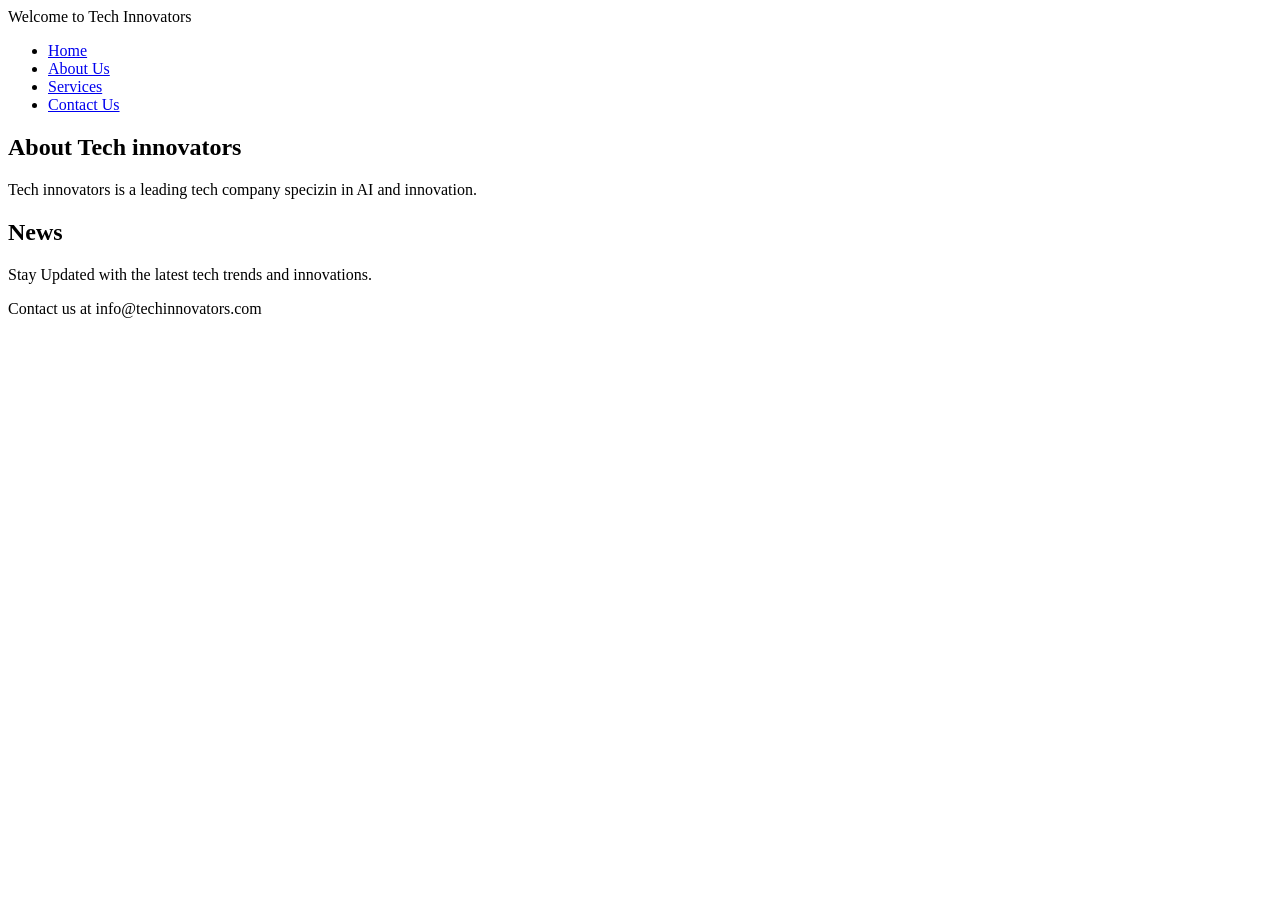
<file: internetApplicationProgramming/index.html>
<!DOCTYPE html>
<html lang="en">
<head>
    <!-- Character Encoding for the webpage -->
     <!-- Meta encoding refers to the meta tag in HTML that specifies the character encoding of a webpage. The most
      commontlu used encoding is UTF-8,  which supports virtually all characters, including
      various symbols, letters and numbers from different languages. -->
    <meta charset="UTF-8">
    <meta name="viewport" content="width=device-width, initial-scale=1.0">
    <title>Tech Innovators</title>
</head>
<body>
    <!-- Header section containing the webste's main title and navigation menu -->
    <header>
        <!-- Main heading of the webpage -->
        <hi> Welcome to Tech Innovators</hi>
        <!-- Navigation menu for the website -->
         <nav>
            <ul>
                <!-- Each list item represents a link to a different page -->
                 <li><a href="#">Home</a></li>
                    <li><a href="#">About Us</a></li>
                    <li><a href="#">Services</a></li>
                    <li><a href="#">Contact Us</a></li>
            </ul>
         </nav>
    </header>
    <!-- Main content section of the webpage -->
     <main>
        <!-- Section for the About article -->
         <section>
            <article>
                <!-- Subheading for the article -->
                 <h2>About Tech innovators</h2>
                 <!-- Description of the company -->
                <p>Tech innovators is a leading tech company specizin in AI and innovation.</p>

            </article>
         </section>
         <!-- aside section for addtional information such as news -->
          <aside>
            <!-- Subheading for the news section -->
             <h2>News</h2>
             <!-- Short description encouraging users to stay updated -->
            <p>Stay Updated with the latest tech trends and innovations.</p>
          </aside>
     </main>

     <!-- Footer section with contact information -->
      <footer>
        <!-- Contact email for the company -->
         <p>Contact us at info@techinnovators.com</p>
      </footer>
    
</body>
</html>
</file>
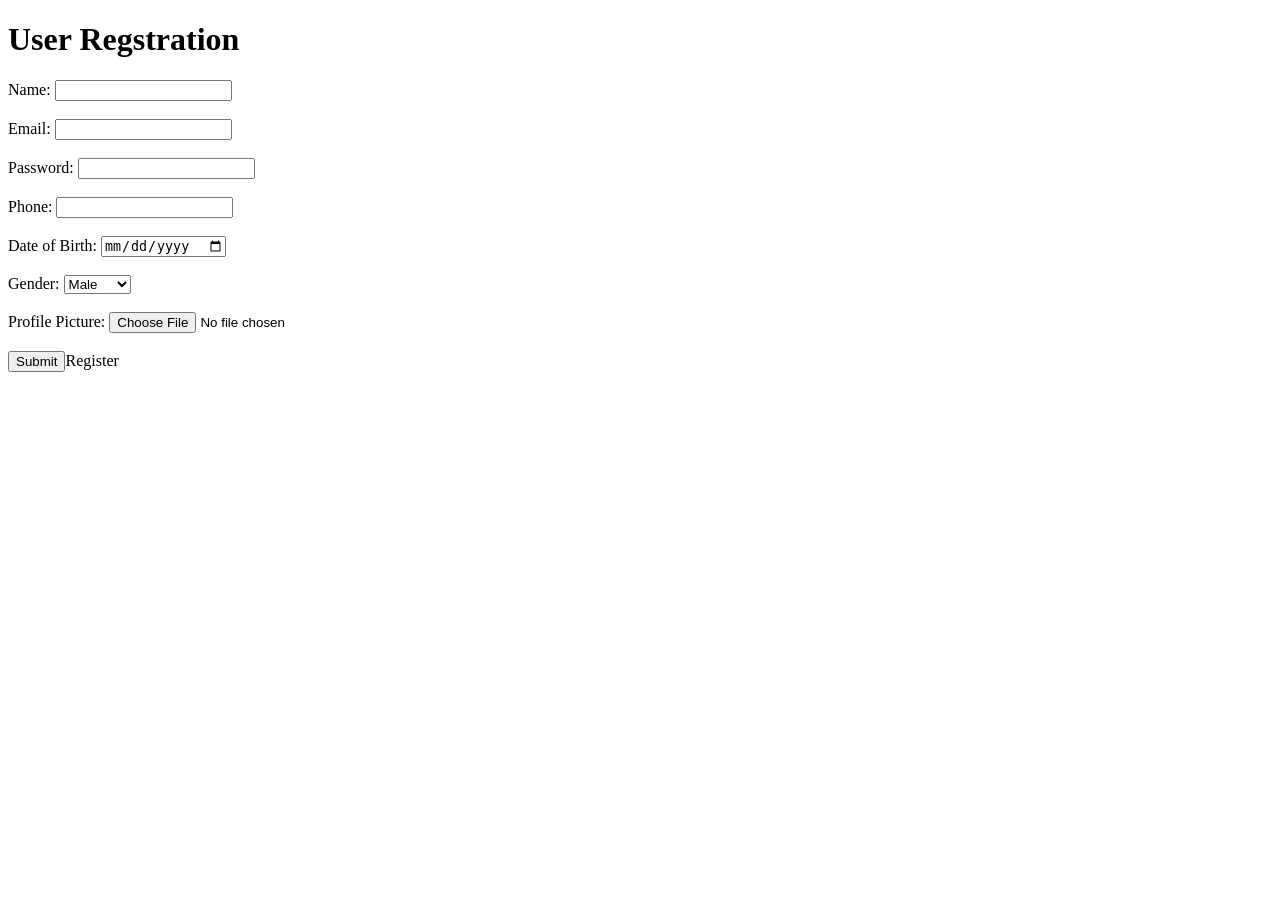
<file: internetApplicationProgramming/assignment2.html>
<!DOCTYPE html>
<html lang="en">
<head>
    <meta charset="UTF-8">
    <meta name="viewport" content="width=device-width, initial-scale=1.0">
    <title>Registration Form</title>
</head>
<body>

    <!-- Creating a form for user input -->
    <h1>User Regstration</h1>
    <form action="/submit" method="post">
        <!-- User's full name input -->
        <label for="name">Name:</label>
        <input type="text" id="name" name="name" required><br><br>

        <!-- User's email input -->
        <label for="email">Email:</label>
        <input type="email" id="email" name="email" required><br><br>

        <!-- User's password input -->
        <label for="password">Password:</label>
        <input type="password" id="password" name="password" minlength="8" required><br><br>

        <!-- User's phone input -->
        <label for="phone">Phone:</label>
        <input type="tel" id="phone" name="phone" pattern="[0-9]{10}" required><br><br>

        <!-- User's email input -->
        <label for="dob">Date of Birth:</label>
        <input type="date" id="dob" name="dob" required><br><br>

        <!-- Gender selection using radio buttons -->
        <label for = "gender">Gender:</label>
        <select name="gender" id="gender">
            <option value="male">Male</option>
            <option value="female">Female</option>
            <option value="other">Other</option>
        </select>
        <br><br>
        

       <!-- Label and file input for uploading a profile picture, restricted to image files -->
        <label for="profile">Profile Picture:</label>
        <input type="file" id="profile" name="profile" accept="image/*"><br><br>

        <!-- Submit button for form submission -->
        <input type="submit">Register</input>
    </form>

</body>
</html>
</file>
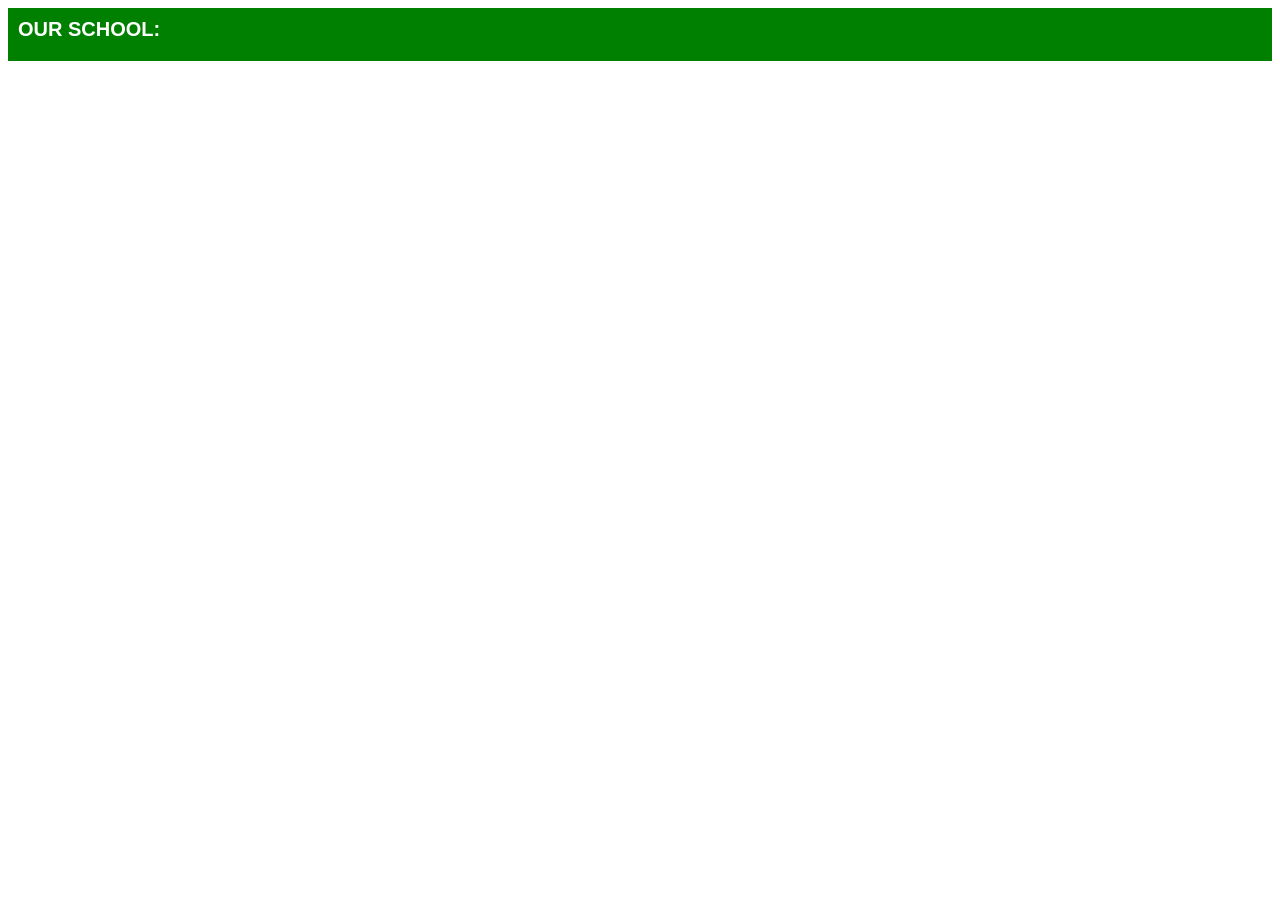
<file: internetApplicationProgramming/exercise1.html>
<!DOCTYPE html>
<html>
<head>
    
    <title>School Information</title>
    <style>
        body {
            font-family: Arial, sans-serif;
        }

        .block {
            background-color: green;
            color: white;
            padding: 10px;
            margin: 0 0 1px 0;
            border-bottom: 2px solid white;
        }

        h1 {
            margin: 0;
            padding-bottom: 10px;
            font-size: 20px;
        }

        p {
            margin: 0;
        }
    </style>
</head>
<body>
    <div class="block">
        <h1>OUR SCHOOL:</h1>
</file>
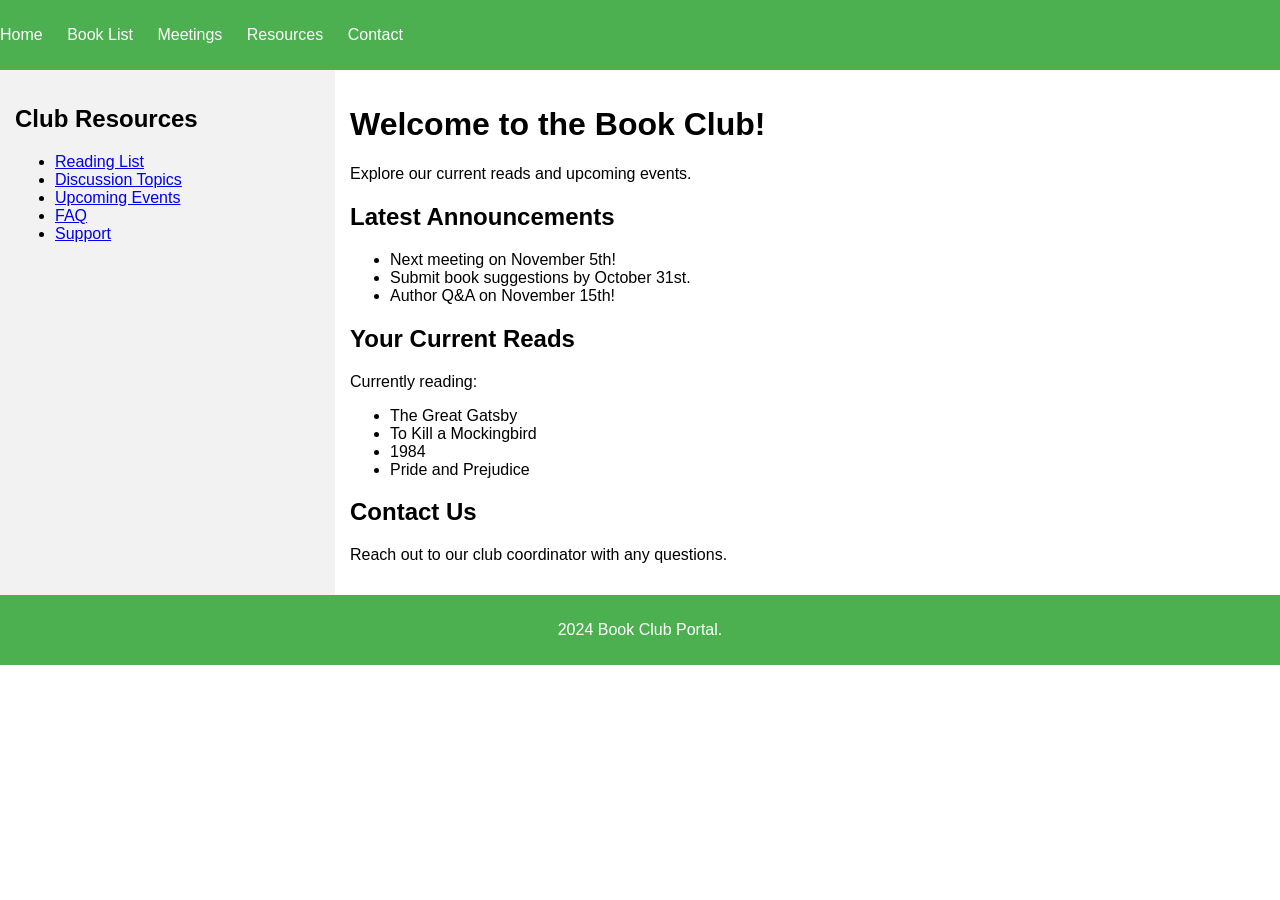
<file: internetApplicationProgramming/exercise2.html>
<!DOCTYPE html>
<html lang="en">
  <head>
    <meta charset="UTF-8" />
    <meta name="viewport" content="width=device-width, initial-scale=1.0" />
    <Title>Book Club Portal</Title>
    <style>
    
      body {
        font-family: Arial, sans-serif;
        margin: 0;
        padding: 0;
      }

     
      .header {
        background-color: #4caf50;
        color: white;
        padding: 10px 0;
      }

      .navbar ul {
        list-style-type: none;
        padding: 0;
      }

      .navbar ul li {
        display: inline;
        margin-right: 20px;
      }

      .navbar ul li a {
        color: white;
        text-decoration: none;
      }

      
      .container {
        display: flex;
      }

      
      .sidebar {
        background-color: #f2f2f2;
        width: 25%; 
        padding: 15px;
      }

      
      .content {
        background-color: #ffffff;
        width: 75%; 
        padding: 15px;
      }

     
      .footer {
        background-color: #4caf50;
        color: white;
        text-align: center;
        padding: 10px 0;
      }
    </style>
  </head>
  <body>
    <header class="header">
      <nav class="navbar">
        <ul>
          <li><a href="#home">Home</a></li>
          <li><a href="#booklist">Book List</a></li>
          <li><a href="#meetings">Meetings</a></li>
          <li><a href="#resources">Resources</a></li>
          <li><a href="#contact">Contact</a></li>
        </ul>
      </nav>
    </header>
    <div class="container">
      <aside class="sidebar">
        <h2>Club Resources</h2>
        <ul>
          <li><a href="#readinglist">Reading List</a></li>
          <li><a href="#discussion">Discussion Topics</a></li>
          <li><a href="#events">Upcoming Events</a></li>
          <li><a href="#faq">FAQ</a></li>
          <li><a href="#support">Support</a></li>
        </ul>
      </aside>
      <main class="content">
        <h1>Welcome to the Book Club!</h1>
        <p>Explore our current reads and upcoming events.</p>

        <h2>Latest Announcements</h2>
        <ul>
          <li>Next meeting on November 5th!</li>
          <li>Submit book suggestions by October 31st.</li>
          <li>Author Q&A on November 15th!</li>
        </ul>

        <h2>Your Current Reads</h2>
        <p>Currently reading:</p>
        <ul>
          <li>The Great Gatsby</li>
          <li>To Kill a Mockingbird</li>
          <li>1984</li>
          <li>Pride and Prejudice</li>
        </ul>

        <h2>Contact Us</h2>
        <p>Reach out to our club coordinator with any questions.</p>
      </main>
    </div>
    <footer class="footer">
      <p>2024 Book Club Portal.</p>
    </footer>
  </body>
</html>
</file>
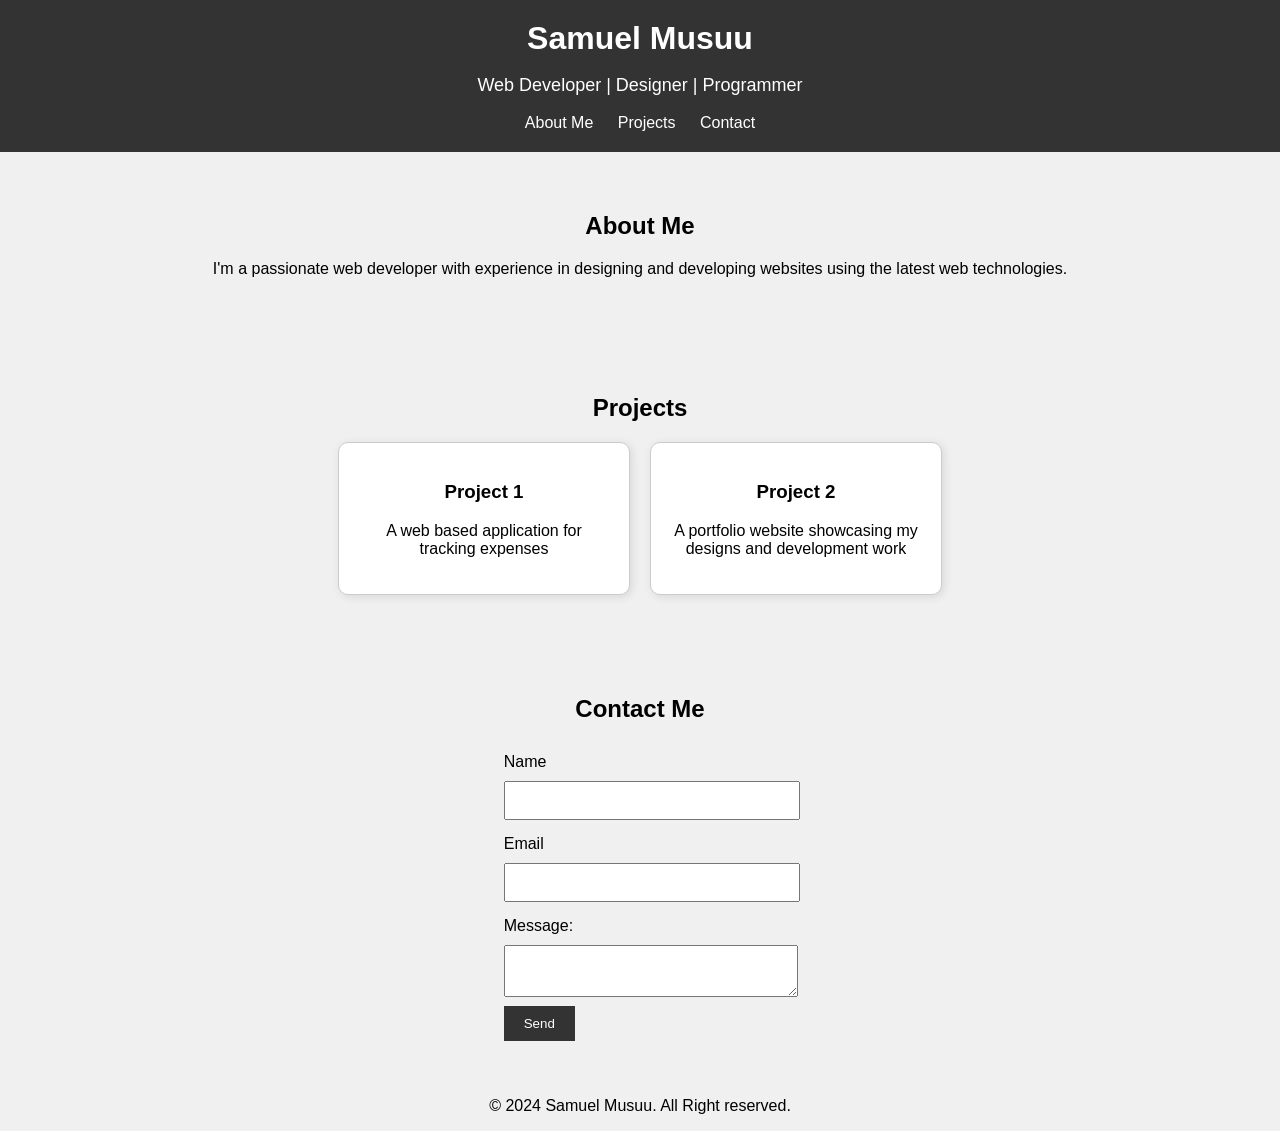
<file: internetApplicationProgramming/Exp7.html>
<!DOCTYPE html>
<html lang="en">
<head>
    <meta charset="UTF-8">
    <meta name="viewport" content="width=device-width, initial-scale=1.0">
    <title>My Portfolio</title>
    <link rel="stylesheet" href="portfolio.css">
</head>
<body>
    <!-- Header Section -->
     <header>
        <h1>Samuel Musuu</h1>
        <p>Web Developer | Designer | Programmer</p> <!-- Subtitle with roles-->

        <nav>
            <ul>
                <li><a href="#about">About Me</a></li>
                <li><a href="#projects">Projects</a></li>
                <li><a href="#contact">Contact</a></li>
            </ul>
        </nav>
     </header>

     <!-- About Section -->
      <section id="about">
        <h2>About Me</h2>
        <p>I'm a passionate web developer with experience in designing and developing websites using the latest web technologies. </p>
    </section>
    <!-- Projects Section -->
     <section id="projects">
        <h2>Projects</h2>
        <div class="project-grid">
            <div class="project">
                <h3>Project 1</h3>
                <p>A web based application for tracking expenses</p>
            </div>
            <div class="project">
                <h3>Project 2</h3>
                <p>A portfolio website showcasing my designs and development work</p>
            </div>
        </div>
        
     </section>


    <!-- Contact Section -->
     <section id="contact">
        <h2>Contact Me</h2>
        <form action="#" method="POST">
            <label for="name">Name</label>
            <input type="text" id="name" name="name" required>

            <label for="email">Email</label>
            <input type="email" id="email" name="email" required>

            <label for="message">Message:</label>
            <textarea id="message" name="message" required></textarea>

            <button type="submit">Send</button>
        </form>
     </section>  
     
     <footer>
        <p>&copy; 2024 Samuel Musuu. All Right reserved.</p>
     </footer>
    
</body>
</html>
</file>
<file: internetApplicationProgramming/portfolio.css>
body {
    font-family: Arial, sans-serif;
    background-color: #f0f0f0;
    margin: 0;
    padding: 0;
    text-align: center;
}

header {
    background-color: #333;
    color: white;
    padding: 20px 0;
}

header h1 {
    margin: 0;
}

header p {
    font-size: 18px;
}

nav ul {
    list-style-type: none;
    padding: 0;
    margin: 0;
}

nav ul li {
    display: inline-block;
    margin: 0 10px;
}

nav ul li a {
    color: white;
    text-decoration: none;
}

section {
    padding: 40px 20px;
}

.project-grid {
    display: flex;
    justify-content: center;
    gap: 20px;
    flex-wrap: wrap;
}

.project {
    background-color: #fff;
    border: 1px solid #ccc;
    padding: 20px;
    width: 250px;
    border-radius: 10px;  
    box-shadow: 2px 2px 10px rgba(0,0,0,0.1);
}

form {
    display: inline-block;
    text-align: left;
}

form label {
    display: block;
    margin: 10px 0 5px;
}

form input, form textarea {
    width: 100%;
    padding: 10px;
    margin: 5px 0;
}

button {
    background-color: #333;
    color: white;
    padding: 10px 20px;
    border: none;
    cursor: pointer;
}
</file>
